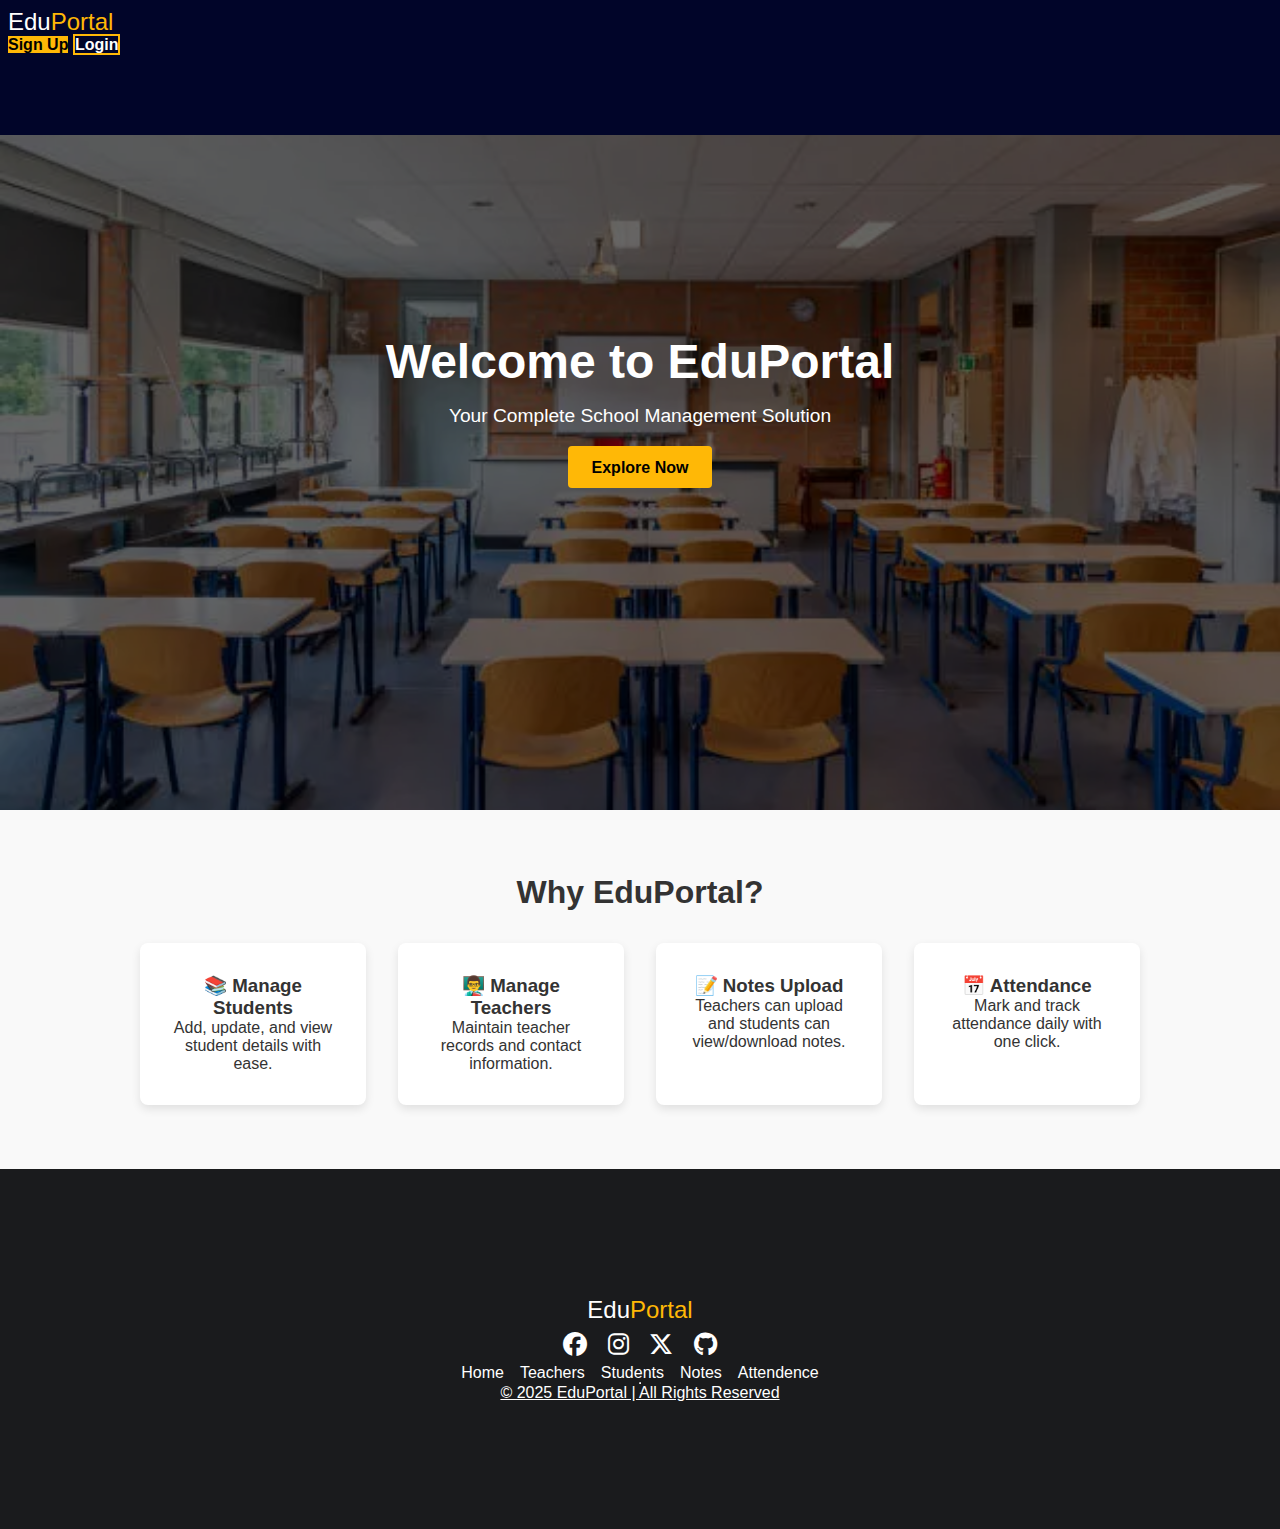
<file: index.html>
<!DOCTYPE html>
<html lang="en">

<head>
    <meta charset="UTF-8" />
    <meta name="viewport" content="width=device-width, initial-scale=1.0" />
    <title>EduPortal || Landing</title>
    <link rel="stylesheet" href="nav.css">
    <!-- <link rel="stylesheet" href="style.css"> -->
    <link rel="stylesheet" href="land.css">
    <link rel="shortcut icon" href="./images/favicon.png" type="image/x-icon">
    <link rel="stylesheet" href="https://cdnjs.cloudflare.com/ajax/libs/font-awesome/6.7.2/css/all.min.css"
        integrity="sha512-Evv84Mr4kqVGRNSgIGL/F/aIDqQb7xQ2vcrdIwxfjThSH8CSR7PBEakCr51Ck+w+/U6swU2Im1vVX0SVk9ABhg=="
        crossorigin="anonymous" referrerpolicy="no-referrer" />
    <link href="https://cdn.jsdelivr.net/npm/bootstrap@5.3.7/dist/css/bootstrap.min.css" rel="stylesheet"
        integrity="sha384-LN+7fdVzj6u52u30Kp6M/trliBMCMKTyK833zpbD+pXdCLuTusPj697FH4R/5mcr" crossorigin="anonymous">

</head>
<nav class="navbar  navbar-expand-lg" style="padding: 0.5rem; position: fixed;">
    <div class="container-fluid navi" style="position: relative;">
        <a class="navbar-brand logo " style="color: #fff; font-size: 1.5rem;" href="#">Edu<span>Portal</span></a>
        
        <button class="togler" id="hamburgar"> ☰</button>
        <div class="collapse navbar-collapse" id="navbarTogglerDemo02" >
            <form class="d-flex btns">
                <a class="btn btn-outline-success" href="./sign.html">Sign Up</a>
                <a class="btn btn-outline-success" href="./login.html">Login</a>
            </form>
        </div>
    </div>
</nav>

<section class="hero">
    <div class="hero-content">
        <h1>Welcome to EduPortal</h1>
        <p>Your Complete School Management Solution</p>
        <div class="buttons">
            <a href="student.html" class="btn">Explore Now</a> 
        </div>
    </div>
</section>

<section class="features">
    <h2>Why EduPortal?</h2>
    <div class="cards">
        <div class="card">
            <h3>📚 Manage Students</h3>
            <p>Add, update, and view student details with ease.</p>
        </div>
        <div class="card">
            <h3>👨‍🏫 Manage Teachers</h3>
            <p>Maintain teacher records and contact information.</p>
        </div>
        <div class="card">
            <h3>📝 Notes Upload</h3>
            <p>Teachers can upload and students can view/download notes.</p>
        </div>
        <div class="card">
            <h3>📅 Attendance</h3>
            <p>Mark and track attendance daily with one click.</p>
        </div>
    </div>
</section>

<!-- ======== Footer ======= -->
<footer>
    <div class="ftr">
        <a class="navbar-brand logo" style="color: #fff; font-size: 1.5rem;" href="#">Edu<span>Portal</span></a>
        <div class="icons">
            <i class="fa-brands fa-facebook"></i>
            <i class="fa-brands fa-instagram"></i>
            <i class="fa-brands fa-x-twitter"></i>
            <i class="fa-brands fa-github"></i>
        </div>
        <div class="ft-links">
            <a href="./home.html">Home</a>
            <a href="./teacher.html">Teachers</a>
            <a href="./student.html">Students</a>
            <a href="./notes.html">Notes</a>
            <a href="./attendence.html">Attendence</a>
        </div>
        <hr>
        <p>© 2025 EduPortal | All Rights Reserved</p>
    </div>
</footer>

</body>
<script>
     const toggler = document.getElementById('hamburgar');
    const collapse = document.getElementById('navbarTogglerDemo02');

    toggler.addEventListener('click', () => {
        collapse.classList.toggle('show');
    });
</script>
</html>
</file>
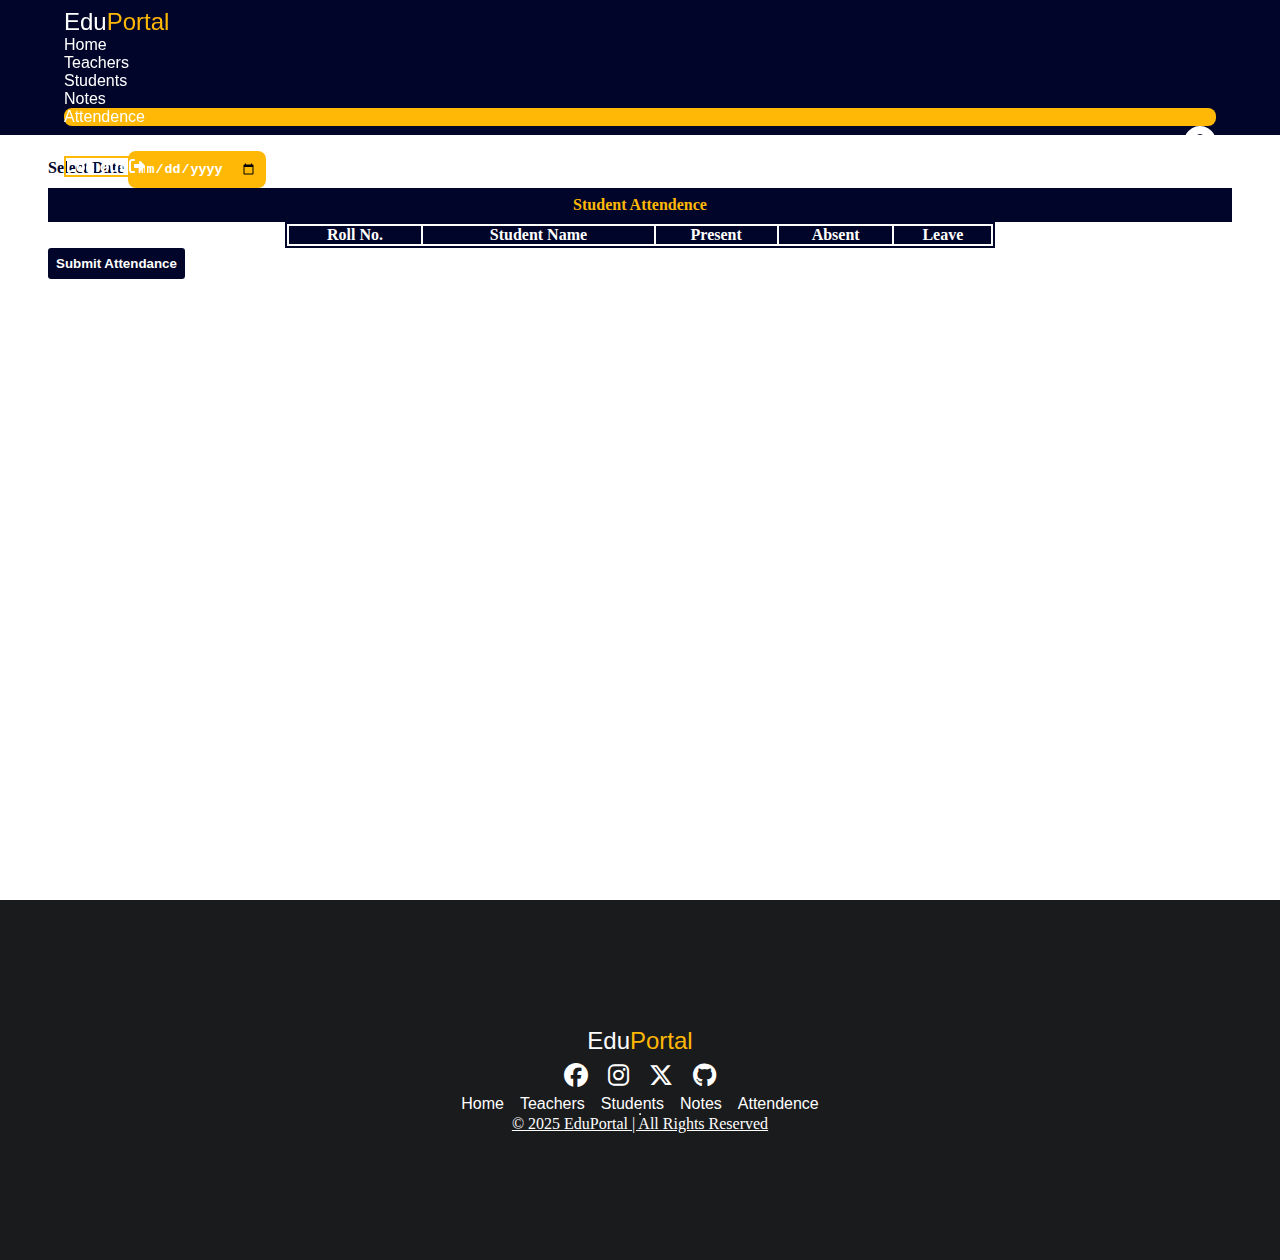
<file: attendence.html>
<!DOCTYPE html>
<html lang="en">

<head>
    <meta charset="UTF-8">
    <meta name="viewport" content="width=device-width, initial-scale=1.0">
    <title>EduPortal || Attendence</title>
    <link rel="stylesheet" href="nav.css">
    <link rel="stylesheet" href="attendence.css">
    <link rel="shortcut icon" href="./images/favicon.png" type="image/x-icon">
    <link rel="stylesheet" href="https://cdnjs.cloudflare.com/ajax/libs/font-awesome/6.7.2/css/all.min.css"
        integrity="sha512-Evv84Mr4kqVGRNSgIGL/F/aIDqQb7xQ2vcrdIwxfjThSH8CSR7PBEakCr51Ck+w+/U6swU2Im1vVX0SVk9ABhg=="
        crossorigin="anonymous" referrerpolicy="no-referrer" />
    <link href="https://cdn.jsdelivr.net/npm/bootstrap@5.3.7/dist/css/bootstrap.min.css" rel="stylesheet"
        integrity="sha384-LN+7fdVzj6u52u30Kp6M/trliBMCMKTyK833zpbD+pXdCLuTusPj697FH4R/5mcr" crossorigin="anonymous">

</head>

<body>
    <nav class="navbar  navbar-expand-lg" style="padding: 0.5rem 4rem; position: fixed;">
        <div class="container-fluid navi">
            <a class="navbar-brand logo" style="color: #fff; font-size: 1.5rem;" href="#">Edu<span>Portal</span></a>
            <button class="togler" id="hamburgar"> ☰</button>
            <div class="collapse navbar-collapse" id="navbarTogglerDemo02">
                <ul class="navbar-nav me-auto mb-2 mb-lg-0 nav-list">
                    <li class="nav-item">
                        <a class="nav-link  text-white" aria-current="page" href="./home.html">Home</a>
                    </li>
                    <li class="nav-item">
                        <a class="nav-link text-white" href="./teacher.html">Teachers</a>
                    </li>
                    <li class="nav-item">
                        <a class="nav-link text-white" href="./student.html">Students</a>
                    </li>
                    <li class="nav-item">
                        <a class="nav-link text-white " href="./notes.html">Notes</a>
                    </li>
                    <li class="nav-item active">
                        <a class="nav-link text-white" href="./attendence.html">Attendence</a>
                    </li>
                </ul>
                <form class="d-flex btns">
                    <div class="user">
                        <p id="userName" class="userName"></p>
                        <i class="fa-solid fa-circle-user"></i>
                    </div>
                    <a class="btn btn-outline-success" href="./index.html" id="logoutBtn">Log out <i
                            class="fa-solid fa-right-from-bracket"></i></a>
                </form>
            </div>
        </div>
    </nav>
    <!-- ====== Main Section ======= -->
    <main>
        <div class="hero">

            <div class="table">

                <div class="heading">
                    <label for="date">Select Date</label>
                    <input type="date" class="date" name="date" id="date">
                    <h4>Student Attendence</h4>
                </div>
                <form action="" class="table-form" id="form">
                    <table id="" class="tbl">
                        <thead class="ht">
                            <tr>
                                <th>Roll No.</th>
                                <th>Student Name</th>
                                <th>Present</th>
                                <th>Absent</th>
                                <th>Leave</th>
                            </tr>
                        </thead>
                        <tbody id="tb-body" class="tbody">
                            <!-- <tr>
                        <td>101</td>
                        <td>Omkar Pandey</td>
                        <td><input type="radio" name="attendance1" value="present"></td>
                        <td><input type="radio" name="attendance1" value="present"></td>
                        <td><input type="radio" name="attendance1" value="present"></td>
                    </tr>  -->
                        </tbody>
                    </table>
                    <button type="submit" class="submit">Submit Attendance</button>

                </form>
            </div>
        </div>
    </main>
    <!-- ======== Footer ======= -->
    <footer>
        <div class="ftr">
            <a class="navbar-brand logo" style="color: #fff; font-size: 1.5rem;" href="#">Edu<span>Portal</span></a>
            <div class="icons">
                <i class="fa-brands fa-facebook"></i>
                <i class="fa-brands fa-instagram"></i>
                <i class="fa-brands fa-x-twitter"></i>
                <i class="fa-brands fa-github"></i>
            </div>
            <div class="ft-links">
                <a href="./home.html">Home</a>
                <a href="./teacher.html">Teachers</a>
                <a href="./student.html">Students</a>
                <a href="./notes.html">Notes</a>
                <a href="./attendence.html">Attendence</a>
            </div>
            <hr>
            <p>© 2025 EduPortal | All Rights Reserved</p>
        </div>
    </footer>
</body>
<script src="./attendence.js">

</script>

</html>
</file>
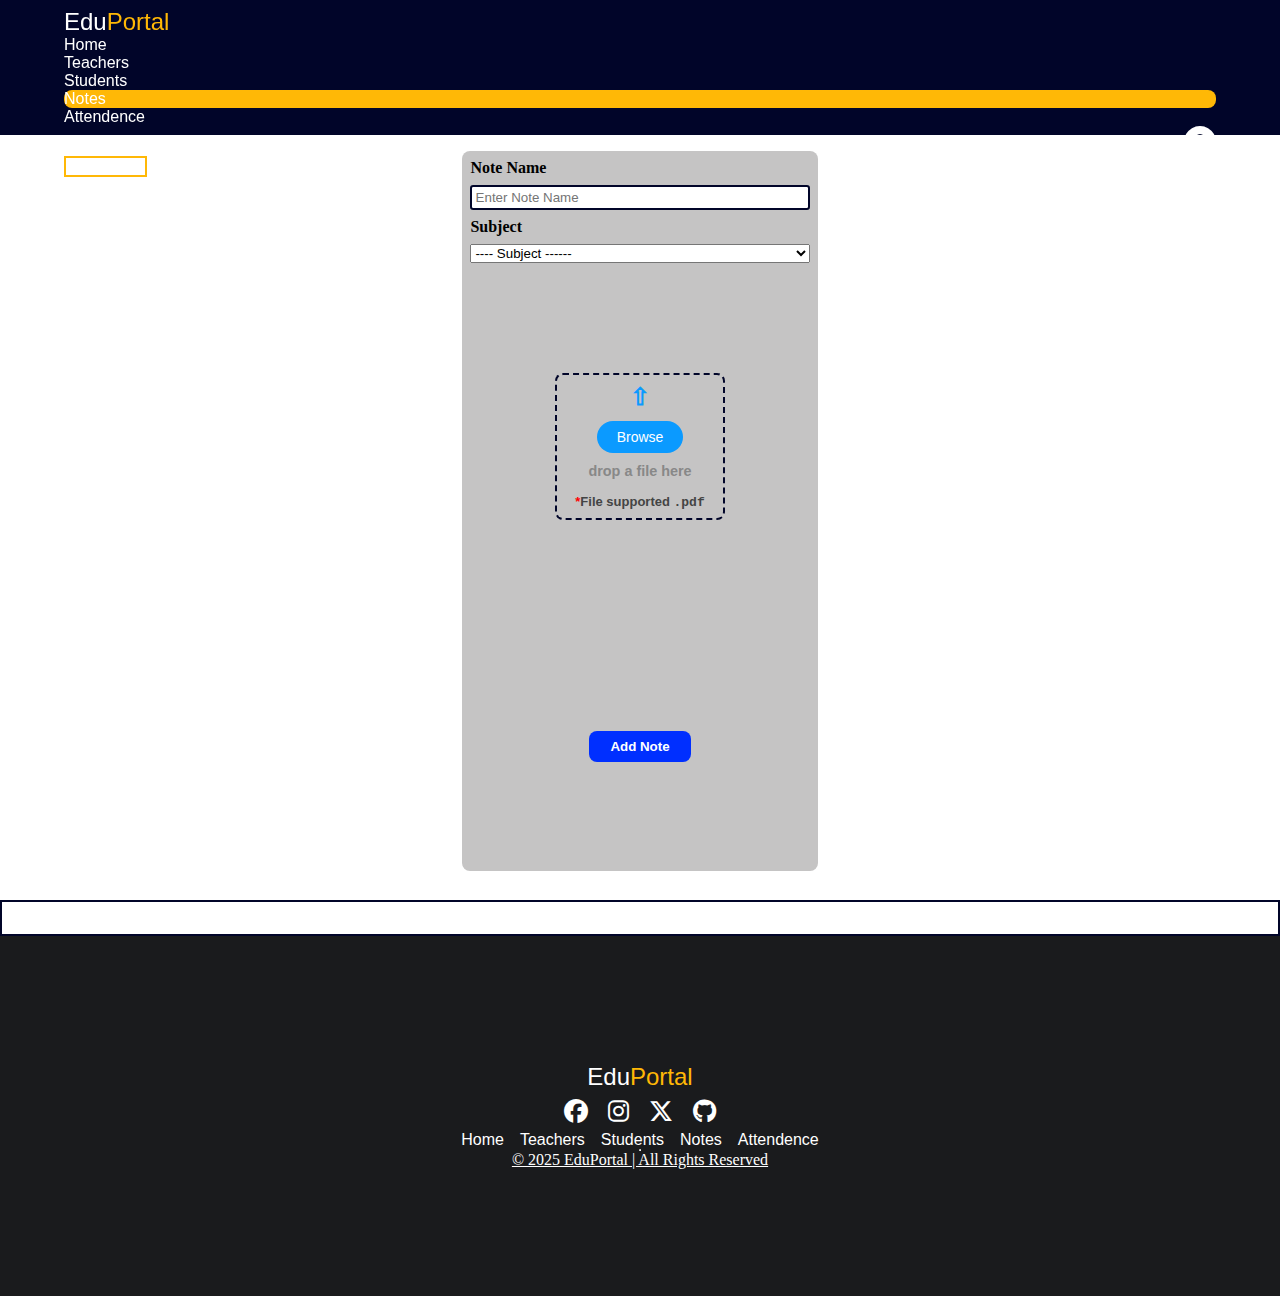
<file: notes.html>
<!DOCTYPE html>
<html lang="en">

<head>
    <meta charset="UTF-8">
    <meta name="viewport" content="width=device-width, initial-scale=1.0">
    <title>EduPortal || Notes</title>
    <link rel="stylesheet" href="nav.css">
    <link rel="stylesheet" href="notes.css">
    <link rel="shortcut icon" href="./images/favicon.png" type="image/x-icon">
    <link rel="stylesheet" href="https://cdnjs.cloudflare.com/ajax/libs/font-awesome/6.7.2/css/all.min.css"
        integrity="sha512-Evv84Mr4kqVGRNSgIGL/F/aIDqQb7xQ2vcrdIwxfjThSH8CSR7PBEakCr51Ck+w+/U6swU2Im1vVX0SVk9ABhg=="
        crossorigin="anonymous" referrerpolicy="no-referrer" />
    <link href="https://cdn.jsdelivr.net/npm/bootstrap@5.3.7/dist/css/bootstrap.min.css" rel="stylesheet"
        integrity="sha384-LN+7fdVzj6u52u30Kp6M/trliBMCMKTyK833zpbD+pXdCLuTusPj697FH4R/5mcr" crossorigin="anonymous">

</head>
<nav class="navbar  navbar-expand-lg" style="padding: 0.5rem 4rem; position: fixed;">
    <div class="container-fluid navi">
        <a class="navbar-brand logo" style="color: #fff; font-size: 1.5rem;" href="#">Edu<span>Portal</span></a>
       <button class="togler" id="hamburgar"> ☰</button>
        <div class="collapse navbar-collapse" id="navbarTogglerDemo02">
            <ul class="navbar-nav me-auto mb-2 mb-lg-0 nav-list">
                <li class="nav-item">
                    <a class="nav-link  text-white" aria-current="page" href="./home.html">Home</a>
                </li>
                <li class="nav-item">
                    <a class="nav-link text-white" href="./teacher.html">Teachers</a>
                </li>
                <li class="nav-item">
                    <a class="nav-link text-white" href="./student.html">Students</a>
                </li>
                <li class="nav-item active">
                    <a class="nav-link text-white " href="./notes.html">Notes</a>
                </li>
                <li class="nav-item">
                    <a class="nav-link text-white" href="./attendence.html">Attendence</a>
                </li>
            </ul>
            <form class="d-flex btns"> 
                <div class="user">
                    <p id="userName" class="userName"></p>
                    <i class="fa-solid fa-circle-user"></i>
                </div>
                <a class="btn btn-outline-success" href="./index.html" id="logoutBtn">Log out <i class="fa-solid fa-right-from-bracket"></i></a>
            </form>
        </div>
    </div>
</nav>
<!-- ======== Main Section ======= -->
<main>
    <div class="hero">
        <form action="" id="form" class="form">
            <label for="note">Note Name</label>
            <input type="text" class="note" name="Notes" id="note" placeholder="Enter Note Name" required>
            <label for="subject">Subject</label>
            <select name="Subject" id="subject">
                <option value="" selected>---- Subject ------</option>
                <option value="Math">Math</option>
                <option value="Science">Science</option>
                <option value="Social Science">Social Science</option>
                <option value="English">English</option>
                <option value="Hindi">Hindi</option>
                <option value="Sanskrit">Snskrit</option>
            </select>
            <!-- kkk -->
            <div class="upload-box">
                <label for="fileUpload" class="upload-label">
                    <div class="upload-icon">&#8679;</div>
                    <button class="browse-btn" id="" >Browse</button>
                    <p class="drop-text">drop a file here</p>
                    <p class="file-info"><span class="star">*</span>File supported <code>.pdf</code> 
                    </p>
                    <input type="file" id="fileUpload" accept=".pdf" hidden>
                </label>
            </div>

            <button class="add-btn" type="submit">Add Note</button>
        </form>
    </div>
    <!-- ====== Cards ===== -->
    <div id="cards" class="cards">
        <!-- <div class="box">
            <img src="./images/pdf_9496432.png" alt="Pdf">
            <h2>Chapter 1</h2>
            <p>Math</p>
            <div class="pdf-btns">
                <a href="" target="_blank"><i class="fa-solid fa-eye"></i></a>
                <a href="" download><i class="fa-solid fa-file-arrow-down"></i></a>
            </div>
            <button><i class="fa-solid fa-trash"></i></button>
        </div>  -->
    </div>
</main>
<!-- ======== Footer ======= -->
<footer>
    <div class="ftr">
        <a class="navbar-brand logo" style="color: #fff; font-size: 1.5rem;" href="#">Edu<span>Portal</span></a>
        <div class="icons">
            <i class="fa-brands fa-facebook"></i>
            <i class="fa-brands fa-instagram"></i>
            <i class="fa-brands fa-x-twitter"></i>
            <i class="fa-brands fa-github"></i>
        </div>
        <div class="ft-links">
            <a href="./home.html">Home</a>
            <a href="./teacher.html">Teachers</a>
            <a href="./student.html">Students</a>
            <a href="./notes.html">Notes</a>
            <a href="./attendence.html">Attendence</a>
        </div>
        <hr>
        <p>© 2025 EduPortal | All Rights Reserved</p>
    </div>
</footer>
</body>
<script src="notes.js"></script>
</html>
</file>
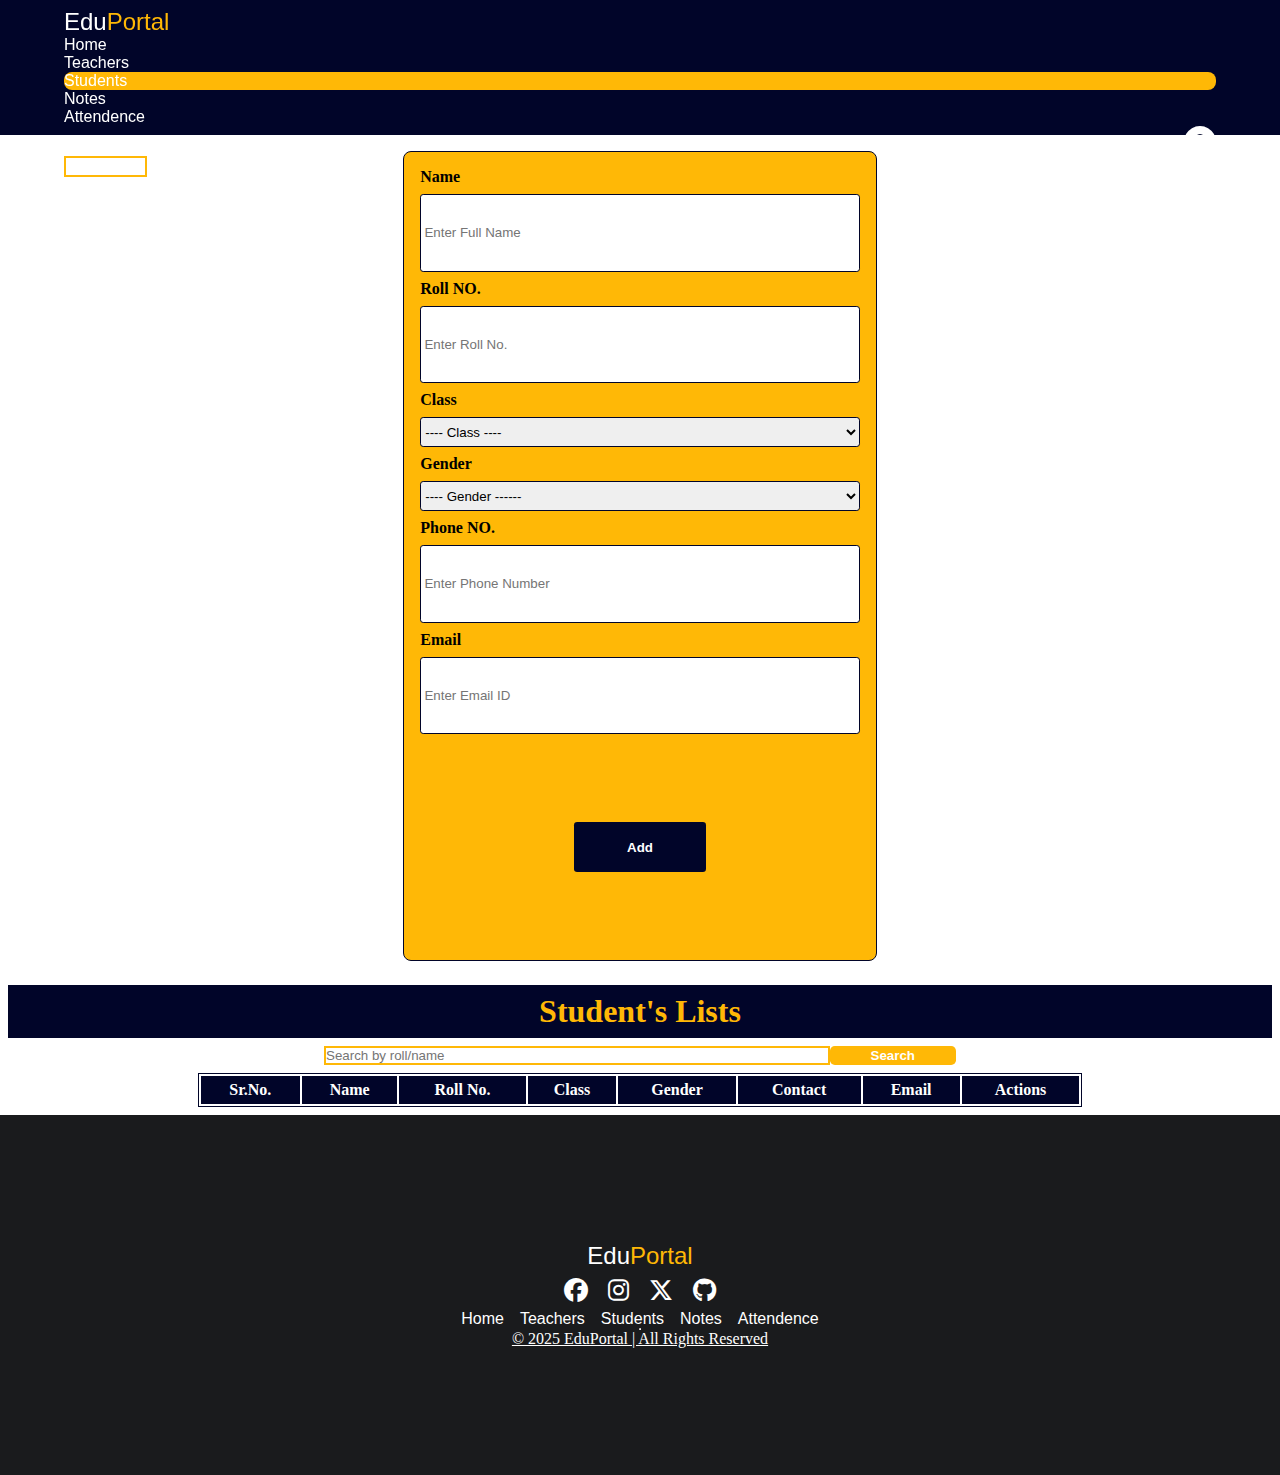
<file: student.html>
<!DOCTYPE html>
<html lang="en">
<head>
    <meta charset="UTF-8">
    <meta name="viewport" content="width=device-width, initial-scale=1.0">
    <title>EduPortal || Student</title>
<link rel="stylesheet" href="nav.css">
    <link rel="stylesheet" href="student.css">
        <link rel="shortcut icon" href="./images/favicon.png" type="image/x-icon">
    <link rel="stylesheet" href="https://cdnjs.cloudflare.com/ajax/libs/font-awesome/6.7.2/css/all.min.css"
        integrity="sha512-Evv84Mr4kqVGRNSgIGL/F/aIDqQb7xQ2vcrdIwxfjThSH8CSR7PBEakCr51Ck+w+/U6swU2Im1vVX0SVk9ABhg=="
        crossorigin="anonymous" referrerpolicy="no-referrer" />
    <link href="https://cdn.jsdelivr.net/npm/bootstrap@5.3.7/dist/css/bootstrap.min.css" rel="stylesheet"
        integrity="sha384-LN+7fdVzj6u52u30Kp6M/trliBMCMKTyK833zpbD+pXdCLuTusPj697FH4R/5mcr" crossorigin="anonymous">

</head>
<nav class="navbar  navbar-expand-lg" style="padding: 0.5rem 4rem; position: fixed;">
    <div class="container-fluid navi">
        <a class="navbar-brand logo" style="color: #fff; font-size: 1.5rem;" href="#">Edu<span>Portal</span></a>
       <button class="togler" id="hamburgar"> ☰</button>
        <div class="collapse navbar-collapse" id="navbarTogglerDemo02">
            <ul class="navbar-nav me-auto mb-2 mb-lg-0 nav-list">
                <li class="nav-item">
                    <a class="nav-link  text-white" aria-current="page" href="./home.html">Home</a>
                </li>
                <li class="nav-item">
                    <a class="nav-link text-white" href="./teacher.html">Teachers</a>
                </li>
                <li class="nav-item active">
                    <a class="nav-link text-white" href="./student.html">Students</a>
                </li>
                <li class="nav-item">
                    <a class="nav-link text-white " href="notes.html">Notes</a>
                </li>
                <li class="nav-item">
                    <a class="nav-link text-white " href="./attendence.html">Attendence</a>
                </li>
            </ul>
            <form class="d-flex btns"> 
                <div class="user">
                    <p id="userName" class="userName"></p>
                    <i class="fa-solid fa-circle-user"></i>
                </div>
                <a class="btn btn-outline-success" href="./index.html" id="logoutBtn">Log out <i class="fa-solid fa-right-from-bracket"></i></a>
            </form>
        </div>
    </div>
</nav>
<!-- ======= Student Forms =========== -->
<main>
    <div class="hero">
        <form class="form" id="form" action="">
            <label for="name">Name</label>
            <input type="text" name="Name" id="name" placeholder="Enter Full Name" required>
            <label for="roll">Roll NO.</label>
            <input type="number" name="number" id="roll" placeholder="Enter Roll No." required>
            <label for="class">Class</label>
            <select name="class" id="clas" required>
                <option value="class" selected>---- Class ----</option>
                <option value="1">1</option>
                <option value="2">2</option>
                <option value="3">3</option>
                <option value="4">4</option>
                <option value="5">5</option>
                <option value="6">6</option>
                <option value="7">7</option>
                <option value="8">8</option>
                <option value="9">9</option>
                <option value="10">10</option>
                <option value="11">11</option>
                <option value="12">12</option>
            </select>
            <label for="gender">Gender</label>
             <select name="gender" id="gender" required>
                <option value="gender" selected>---- Gender ------</option>
                <option value="male">Male</option>
                <option value="female">Female</option>
                <option value="female">Transgender</option>
            </select>
            <label for="phone">Phone NO.</label>
            <input type="tel" name="Number" id="number" placeholder="Enter Phone Number" required>
            <label for="mail">Email</label>
            <input type="email" name="Email" id="email" placeholder="Enter Email ID" required>
            <p id="addMsg"></p>
            <button type="submit" class="stBtn">Add</button>
        </form>
    </div>
     <!-- ======== Student Table Data ========== -->
    <div class="table">
        <h1>Student's Lists</h1>
        <form class="d-flex search" role="search">
        <input class="form-control me-2" type="search" placeholder="Search by roll/name" aria-label="Search"/>
        <button class="btn-search btn-outline-success" type="submit">Search</button>
      </form>
        <table id="tbl-data" class="table-data">
            
            <thead>
                <tr>
                    <th>Sr.No.</th>
                    <th>Name</th>
                    <th>Roll No.</th>
                    <th>Class</th>
                    <th>Gender</th>
                    <th>Contact</th>
                    <th>Email</th>
                    <th>Actions</th>
                </tr>
            </thead>
            <tbody id="tb-body" class="tbody">
                <!-- <tr>
                    <td>1</td>
                    <td>Omkar Pandey</td>
                    <td>101</td>
                    <td>12</td>
                    <td>Male</td>
                    <td>7485965869</td>
                    <td>vivek@gmail.com</td>
                    <td>
                        <button class="tb-btn" id="edit" >Edit</button>
                        <button class="tb-btn" id="delete" >Delete</button>
                    </td>
                </tr>  -->
            </tbody>
        </table>
    </div>
</main>
<!-- ======== Footer ======= -->
<footer>
    <div class="ftr">
        <a class="navbar-brand logo" style="color: #fff; font-size: 1.5rem;" href="#">Edu<span>Portal</span></a>
        <div class="icons">
            <i class="fa-brands fa-facebook"></i>
            <i class="fa-brands fa-instagram"></i>
            <i class="fa-brands fa-x-twitter"></i>
            <i class="fa-brands fa-github"></i>
        </div>
        <div class="ft-links">
            <a href="./home.html">Home</a>
            <a href="./teacher.html">Teachers</a>
            <a href="./student.html">Students</a>
            <a href="./notes.html">Notes</a>
            <a href="./attendence.html">Attendence</a>
        </div>
        <hr>
        <p>© 2025 EduPortal | All Rights Reserved</p>
    </div>
</footer>
    
</body>
<script src="student.js"></script>
</html>
</file>
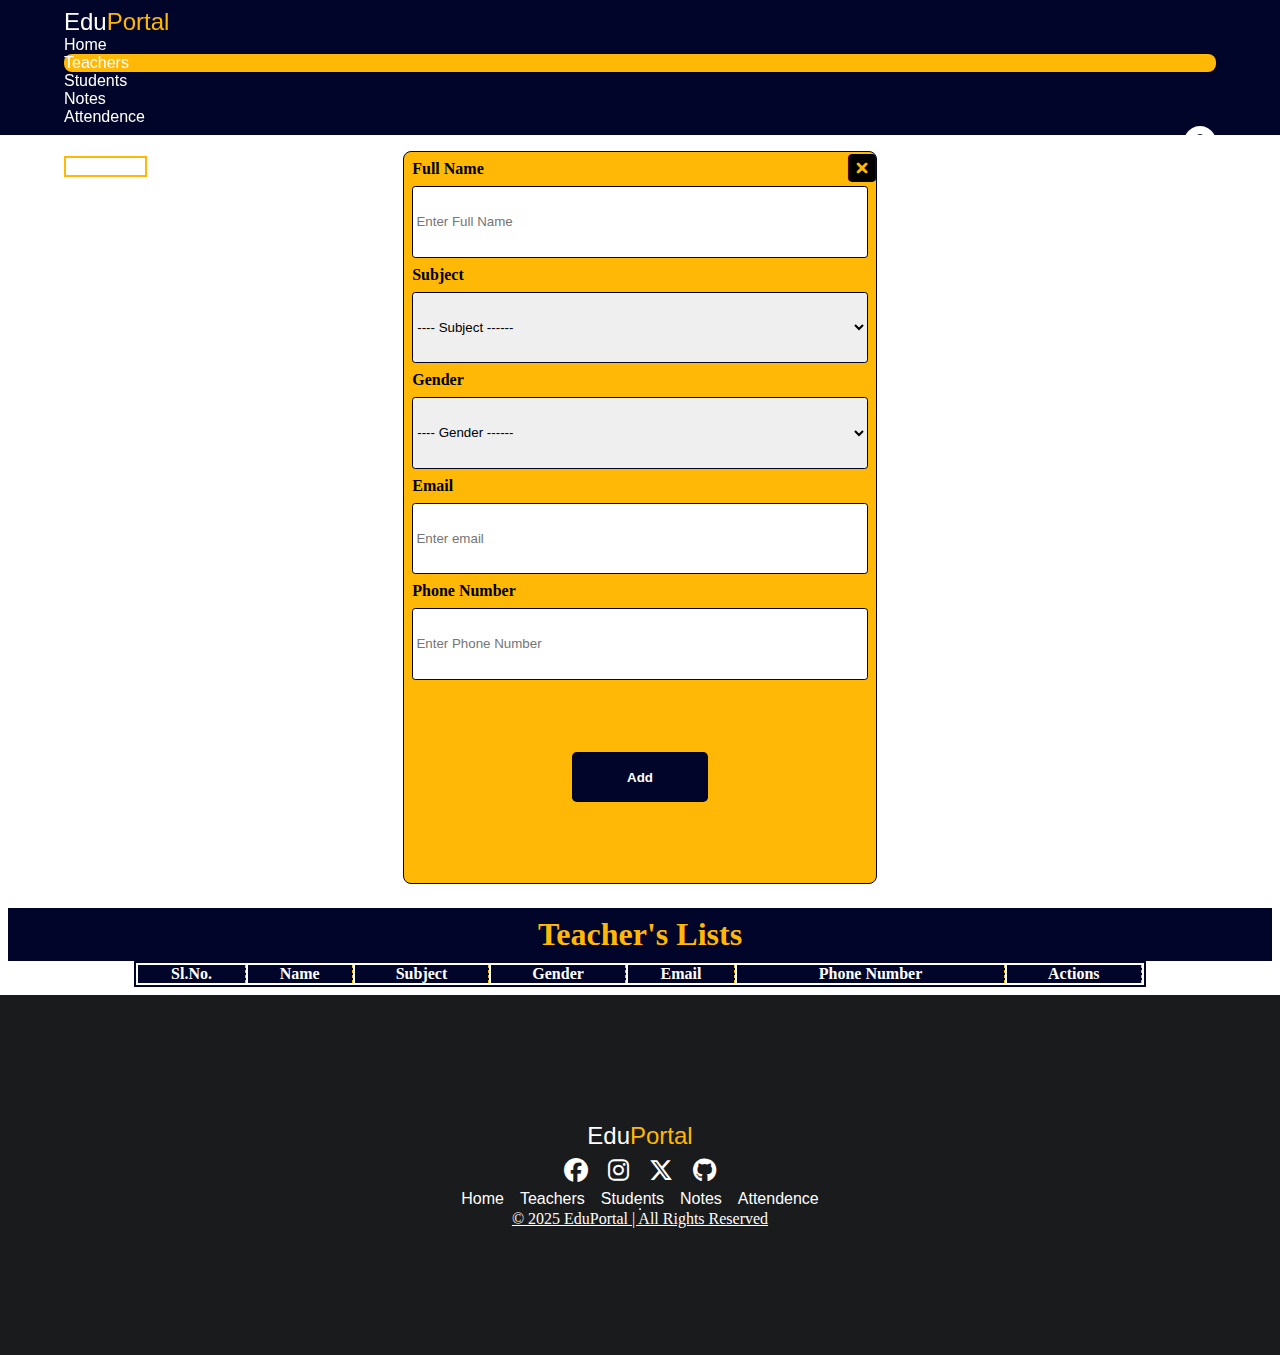
<file: teacher.html>
<!DOCTYPE html>
<html lang="en">

<head>
    <meta charset="UTF-8">
    <meta name="viewport" content="width=device-width, initial-scale=1.0">
    <title>EduPortal || Teacher</title>
    <link rel="stylesheet" href="nav.css">
    <link rel="stylesheet" href="teacher.css">
    <link rel="shortcut icon" href="./images/favicon.png" type="image/x-icon">
    <link rel="stylesheet" href="https://cdnjs.cloudflare.com/ajax/libs/font-awesome/6.7.2/css/all.min.css"
        integrity="sha512-Evv84Mr4kqVGRNSgIGL/F/aIDqQb7xQ2vcrdIwxfjThSH8CSR7PBEakCr51Ck+w+/U6swU2Im1vVX0SVk9ABhg=="
        crossorigin="anonymous" referrerpolicy="no-referrer" />
    <link href="https://cdn.jsdelivr.net/npm/bootstrap@5.3.7/dist/css/bootstrap.min.css" rel="stylesheet"
        integrity="sha384-LN+7fdVzj6u52u30Kp6M/trliBMCMKTyK833zpbD+pXdCLuTusPj697FH4R/5mcr" crossorigin="anonymous">

</head>
<nav class="navbar  navbar-expand-lg" style="padding: 0.5rem 4rem; position: fixed;">
    <div class="container-fluid navi">
        <a class="navbar-brand logo" style="color: #fff; font-size: 1.5rem;" href="#">Edu<span>Portal</span></a>
        <button class="togler" id="hamburgar"> ☰</button>
        <div class="collapse navbar-collapse" id="navbarTogglerDemo02">
            <ul class="navbar-nav me-auto mb-2 mb-lg-0 nav-list">
                <li class="nav-item">
                    <a class="nav-link  text-white" aria-current="page" href="./home.html">Home</a>
                </li>
                <li class="nav-item active">
                    <a class="nav-link text-white" href="./teacher.html">Teachers</a>
                </li>
                <li class="nav-item">
                    <a class="nav-link text-white" href="./student.html">Students</a>
                </li>
                <li class="nav-item">
                    <a class="nav-link text-white " href="./notes.html">Notes</a>
                </li>
                <li class="nav-item">
                    <a class="nav-link text-white " href="./attendence.html">Attendence</a>
                </li>
            </ul>
            <form class="d-flex btns">
                <div class="user">
                    <p id="userName" class="userName"></p>
                    <i class="fa-solid fa-circle-user"></i>
                </div>
                <a class="btn btn-outline-success" href="./index.html" id="logoutBtn">Log out <i
                        class="fa-solid fa-right-from-bracket"></i></a>
            </form>
        </div>
    </div>
</nav>
<!-- ========= Teacher Forms  -->
<main>
    <div class="hero">
        <form class="form" id="form" action="">
            <i class="fa-solid cross fa-square-xmark"></i>
            <label for="fullname">Full Name</label>
            <input type="text" id="name" name="Name" placeholder="Enter Full Name" required>
            <label for="Subject">Subject</label>
            <select name="Subject" id="subject">
                <option value="" selected>---- Subject ------</option>
                <option value="Math">Math</option>
                <option value="Science">Science</option>
                <option value="Social Science">Social Science</option>
                <option value="English">English</option>
                <option value="Hindi">Hindi</option>
                <option value="Sanskrit">Snskrit</option>
            </select>
            <label for="gender">Gender</label>
            <select name="gender" id="gender">
                <option value="gender" selected>---- Gender ------</option>
                <option value="male">Male</option>
                <option value="female">Female</option>
                <option value="female">Transgender</option>
            </select>
            <label for="email">Email</label>
            <input type="email" name="Email" id="email" placeholder="Enter email" required>
            <label for="phone">Phone Number</label>
            <input type="tel" name="Number" id="number" placeholder="Enter Phone Number" required>
            <button id="submit" class="sub-btn" type="submit">Add</button>
            <p id="addMsg"></p>
        </form>
    </div>
    <p id="num"></p>
    <!-- ======== Teachers Table Data ========== -->
    <div class="table">
        <h1>Teacher's Lists</h1>
        <table id="tbl-data" class="table-data">

            <thead>
                <tr>
                    <th>Sl.No.</th>
                    <th>Name</th>
                    <th>Subject</th>
                    <th>Gender</th>
                    <th>Email</th>
                    <th>Phone Number</th>
                    <th>Actions</th>
                </tr>
            </thead>
            <tbody id="tb-body" class="tbody">
                <!-- <tr>
                    <td>1</td>
                    <td>Omkar Pandey</td>
                    <td>Math</td>
                    <td>Male</td>
                    <td>Email ID</td>
                    <td>7485965869</td>
                </tr>  -->
            </tbody>
        </table>
    </div>
</main>
<!-- ======== Footer ======= -->
<footer>
    <div class="ftr">
        <a class="navbar-brand logo" style="color: #fff; font-size: 1.5rem;" href="#">Edu<span>Portal</span></a>
        <div class="icons">
            <i class="fa-brands fa-facebook"></i>
            <i class="fa-brands fa-instagram"></i>
            <i class="fa-brands fa-x-twitter"></i>
            <i class="fa-brands fa-github"></i>
        </div>
        <div class="ft-links">
            <a href="./home.html">Home</a>
            <a href="./teacher.html">Teachers</a>
            <a href="./student.html">Students</a>
            <a href="./notes.html">Notes</a>
            <a href="./attendence.html">Attendence</a>
        </div>
        <hr>
        <p>© 2025 EduPortal | All Rights Reserved</p>
    </div>
</footer>
<!-- ===== JS ===== -->
</body>
<script src="teacher.js"></script>

</html>
</file>
<file: nav.css>
*{ 
    margin: 0;
    padding: 0;
    box-sizing: border-box;
}
html,body{
    width: 100%;
    height: 100%;
    
}
.navbar{
    background: #010529;
    color:#fff; 
    width: 100vw;
    height: 15vh; 
    position: fixed;
    top: 0;
    left: 0;
    z-index:999;
}

 
.navbar span{
    color: #ffb806;
}
a{
    text-decoration: none;
    font-family:'Trebuchet MS', 'Lucida Sans Unicode', 'Lucida Grande', 'Lucida Sans', Arial, sans-serif;
} 
 
ul{
    list-style: none;
    gap:0.5rem;
}
ul a{
    color: #fff;
}
.nav-item{
    border-radius:0.5rem;
    cursor: pointer;
    transition:all ease-in-out 0.3s;
}
.nav-item:hover{
    background: #40403f; 
}
.nav-item.active{
        background:#ffb806;

}
.btns{
    gap:0.5rem; 
} 

.btn:nth-child(1){
    background: #ffb806;
    border:none;
    color:#000;
    font-weight:600;
    text-align: center;
    transition:all ease-in-out 0.3s;
}
.btn:nth-child(1):hover{
    background:none;
    border:2px solid #ffb806;
    color:#fff;
    font-weight:600;
}
.btn:nth-child(2){
    background:none;
    border:2px solid #ffb806;
    color:#fff;
    font-weight:600;
    text-align: center;
    transition:all ease-in-out 0.3s;
}
.btn:nth-child(2):hover{
    background: #ffb806;
    border:none;
    color:#000;
    font-weight:600;
}
.user{
    display: flex;
    justify-content: center;
    align-items: center;
    font-size:2rem;
    gap: 0.5rem;
}
.userName{
    font-size:1rem;
    margin: auto;
    color:#0bffde;
    font-weight: 500;
}
.togler{
    color:#fff;
    background: none;
    padding: 0.5rem;
    border:none;
    font-size: 1.5rem;
    font-weight: 600;
    cursor: pointer;
    display: none;
}  


@media screen and (max-width: 768px) {
    .navbar { 
        flex-direction: column;
        justify-content: center;
        align-items:center; 
    }  

    .togler {
        display: block;
        position: absolute;
        right: 1rem;
        top: 1rem;
        z-index: 1000;
    }


    .collapse {
        display: none;
        flex-direction: column;
        background: #010529;
        width: 100%;
        padding: 1rem;
        margin-top: 1rem;
        border-radius: 8px;  

    }

    .collapse.show {
        display: flex;
    }

    .btns {
        width: 100%;
        flex-direction: column;
        gap: 0.8rem;  
    }

    .btns a {
        width: 100%;
        text-align: left;
    }
}
</file>
<file: style.css>
body::-webkit-scrollbar{
    display: none;
}
.hero{
    width: 100vw;
    height:calc(100vh - 15vh);
    margin-top: 15vh;
    display: flex;
    justify-content:center; 
    padding:0rem 3rem;
}
.h-left{
    width: 50%;
    height: 100%; 
    display: flex;
    flex-direction: column; 
    justify-content: center; 
    padding: 1rem;
    animation:frondShow forwards 1.2s ;
}
.h-left h1{
    font-size:3rem;
    font-weight: 800;
    font-family:Verdana, Geneva, Tahoma, sans-serif;
    color:#010529;
}

.get{
    width: 30%;
    height: 50px; 
    border:none;
    /* background:#010529; */
    background-image: linear-gradient(to right, #010529, #00144d, #001b74, #001f9a, #071ec1);
    color:#fff;
    font-weight: 600;
    border-radius:0.2rem;
    transition:all ease-in-out 0.4s;
}
.get:hover{
    background: none; 
    background-image: linear-gradient(to right, #071ec1, #001f9a, #001b74, #00144d, #010529);
    color:#fff;
}
.h-right{
    width: 50%;
    height: 100%;
    display: flex;
    justify-content: center;
    align-items: center;
    animation:frondShowRight forwards 1.1s ;
}
.imgbox{
    width: 70%;
    height: 80%;
    background: #ffb806;
    border-radius:50%;
    border:15px ridge #010529;
    padding:0.5rem;
}
.h-right img{
    width: 100%;
    height: 100%; 
    border-radius:50%;
    /* border-radius:0 50%; */
}
@keyframes frondShow {
    0%{
        /* transform:translate(-50%); */
        transform:scale(0);
    }
    100%{
        /* transform: translate(0%); */
        transform: scale(1);
    }
}
@keyframes frondShowRight {
    0%{
        transform:scale(0);
    }
    100%{
        transform: scale(1);
    }
}
/* ========== Quick Access ============= */
.ac{
    text-align: center;
    font-size:2rem;
    background: #010529;
    color:#fff;
    padding: 0.9rem 0.5rem;
    margin: auto;
}
.access{
    width: 100vw;
    height:70vh;
    display: flex;
    flex-wrap: wrap;
    justify-content: space-evenly;
    align-items: center;
    padding:1rem;
    background: #ffb806;
}
.box{
    width:20%;
    height:100%;
    display: flex;
    flex-direction: column;
    justify-content: center;
    border-radius:0.5rem;
    padding:0.5rem; 
    background: #fff;
    transition:all ease-in-out 0.1s;
}
.box:hover{
    border:3px dashed #010529;
}
.box img{
    width: 100%;
    height: 60%;
    border-radius:0.5rem;
}
.box a{
    text-decoration: none;
    border: none;
    background: #010529;
    color:#fff;
    padding:0.3rem;
    border-radius:0.2rem;
    text-align: center;
    transition:all ease-in-out 0.3s;
}
.box a:hover{
    background: none;
    border:2px solid #010529;
    color:#010529;
}
/* ======== Stats ========= */
.stats{
    width: 100vw;
    height: auto;
    display: flex;
    flex-wrap: wrap;
    justify-content: center;
    align-items: center;
    padding: 1rem;
    gap:1rem;
}
.st-box{
    width: 15%;
    height: 25vh;
    background: #c7c5c5; 
    border-radius:10px;
    padding:0.2rem; 
    display: flex;
    flex-direction: column;
    justify-content: center;
    align-items: center;
    cursor: pointer;
    transition:all ease-in-out 0.3s;
}
.st-box:hover{
    transform:scale(1.1);
}
.st-box p{
    font-size:1.5rem;
    font-weight: 800;
}
.st-box h3{
    font-size:1.5rem;
    text-align: center;
}
/* ====== Footer ======== */
.ftr{
    width: 100vw;
    height: 40vh;
    background:#1a1b1d;
    display: flex;
    flex-direction: column;
    justify-content: center;
    align-items: center; 
}
.ftr span{
    color:#ffb806;
}
.ftr i{
    color:#fff;
    padding:0.5rem;
    font-size: 1.5rem;
    cursor: pointer;
    transition:all ease-in-out 0.3s;
}
.ftr i:hover{
    border-radius:5px;
    background: #fff;
    color:#000;
}
.ft-links{
    width: 40%; 
    display: flex;
    justify-content: center;
    align-items: center;
    gap:1rem;
}
.ft-links a{
    text-decoration: none;
    color:#fff;
}
.ft-links a:hover{
    color:#ffb806;
}
.ftr p{
    color:#fff;
    text-decoration: underline;
}
/* ======= Complete ======= */
@media screen and (max-width: 768px) {
    .hero{
        flex-direction: column;
        justify-content: center;
        align-items: center;
        padding:0.5rem 0.5rem; 
    }
    .h-left{
        width: 100%;
        height: 50%;
        font-size:0.9em; 
        text-align: center;
    }
    .h-left h1{
        font-size: 1.5em;
    }
    .get{
        margin: auto;
        font-size: 0.9em;
    }
    .h-right{
        width: 100%;
        height: 50%;
    }
    .imgbox{
        width: 60%;
        height: 100%;
    }
    .access{
        height:auto;
        row-gap: 0.5rem;
    }
    .box{
        width: 100%;
        /* height: 10%; */
    }
    .stats{
        row-gap: 0.5rem;
    }
    .st-box{
        width: 50%;
    }
    .ftr{
        height: auto;
    }
    .ft-links{
        width: 100%;
        flex-direction: column;
    }
    .icons{
        width: 100%;
        margin: auto;
        display: flex;
        flex-direction: column;
        justify-content: center;
        align-items: center;
    }
}
</file>
<file: land.css>
* {
  margin: 0;
  padding: 0;
  box-sizing: border-box;
  font-family: 'Segoe UI', sans-serif;
}

body {
  background: #f9f9f9;
  color: #333;
}
body::-webkit-scrollbar{
  display: none;
}
 
/* Hero Section */
.hero {
  height: 90vh;
  background: url('./images/landing.jpg') center/cover no-repeat;
  display: flex;
  align-items: center;
  justify-content: center;
  color: white;
  text-align: center;
  padding: 2rem;
  position: relative;
}

.hero::before {
  content: '';
  position: absolute;
  top: 0; left: 0; right: 0; bottom: 0;
  background: rgba(0,0,0,0.6);
}

.hero-content {
  position: relative;
  z-index: 2;
}

.hero h1 {
  font-size: 3rem;
  margin-bottom: 1rem;
}

.hero p {
  font-size: 1.2rem;
  margin-bottom: 2rem;
}

.buttons .btn,
.buttons .btn-outline {
  padding: 0.8rem 1.5rem;
  border: none;
  margin: 0 0.5rem;
  cursor: pointer;
  font-size: 1rem;
  border-radius: 4px;
  text-decoration: none;
}

.btn {
  background-color: #00c2ff;
  color: white;
}

.btn-outline {
  background-color: transparent;
  border: 2px solid #00c2ff;
  color: #00c2ff;
}

.btn:hover, .btn-outline:hover {
  opacity: 0.9;
}

/* Features Section */
.features {
  padding: 4rem 2rem;
  text-align: center;
}

.features h2 {
  font-size: 2rem;
  margin-bottom: 2rem;
}

.cards {
  display: grid;
  grid-template-columns: repeat(auto-fit, minmax(220px, 1fr));
  gap: 2rem;
  max-width: 1000px;
  margin: auto;
}

.card {
  background: white;
  padding: 2rem;
  border-radius: 8px;
  box-shadow: 0 4px 10px rgba(0,0,0,0.1);
  transition: 0.3s ease;
}

.card:hover {
  transform: translateY(-5px);
}

/* ====== Footer ======== */
.ftr {
    width: 100vw;
    height: 40vh;
    background: #1a1b1d;
    display: flex;
    flex-direction: column;
    justify-content: center;
    align-items: center;
}

.ftr span {
    color: #ffb806;
}

.ftr i {
    color: #fff;
    padding: 0.5rem;
    font-size: 1.5rem;
    cursor: pointer;
    transition: all ease-in-out 0.3s;
}

.ftr i:hover {
    border-radius: 5px;
    background: #fff;
    color: #000;
}

.ft-links {
    width: 40%;
    display: flex;
    justify-content: center;
    align-items: center;
    gap: 1rem;
}

.ft-links a {
    text-decoration: none;
    color: #fff;
}

.ft-links a:hover {
    color: #ffb806;
}

.ftr p {
    color: #fff;
    text-decoration: underline;
}

/* ======= Complete ======= */
/* ==== Mobile View ==== */
@media screen and (max-width: 768px) {
    .hero {
        padding: 0.5rem;
    }

    .hero label {
        text-align: center;
    }

    .heading {
        text-align: center;
        gap: 0.2rem;
    }

    .table {
        width: 100vw;
        padding: 0rem;
        overflow: scroll;
    }

    .table-form {
        width: 100%;
    }

    .tbl {
        width: 100%;
    }
    .submit{
        width:auto;
        padding: 0.2rem;
        font-size: 0.9em;
    }

    .ftr {
        height: auto;
    }

    .ft-links {
        width: 100%;
        flex-direction: column;
    }

    .icons {
        width: 100%;
        margin: auto;
        display: flex;
        flex-direction: column;
        justify-content: center;
        align-items: center;
    }
}
</file>
<file: attendence.css>
.hero {
    width: 100vw;
    height: 85vh;
    display: flex;
    flex-direction: column;
    margin-top: 15vh;
    padding: 1rem 3rem;
}

body::-webkit-scrollbar {
    display: none;
}

/* ==== Main Section ===== */
.hero label {
    font-weight: 600;
    color: #010529;
}

.hero h4 {
    text-align: center;
}

/* ====== Attendence Table ======= */
/* --- Search ---- */
.datas {
    width: 100%;
    display: flex;
    justify-content: center;
    align-items: center;
}

.dbox {
    width: 25%;
    height: 50px;
    background: #ffb806;
}

.heading {
    width: 100%;
}

.heading input {
    border: none;
    background: #ffb806;
    padding: 0.6rem;
    border-radius: 0.5rem;
    color: #fff;
    font-weight: 600;
}

.table-data {
    width: 100vw;
    height: auto;
    display: flex;
    /* border: 2px solid #ffb809; */
    flex-direction: column;
    justify-content: center;
    align-items: center;
    padding: 0.5rem;
    row-gap: 0.5rem;
}

.table h4 {
    color: #ffb806;
    background: #010529;
    width: 100%;
    text-align: center;
    padding: 0.5rem;
}

.tbl {
    width: 60%;
    margin: auto;
    text-align: center;
    border: 2px solid #010529;
}

.ht th {
    background: #010529;
    color: #fff;
}

.tbl tr:nth-child(odd) {
    background: #c2c0c0;
}

.table td {
    padding: 0.3rem;
    border-right: 1px dashed #010529;
    color: #178202;
    font-weight: 500;
}

.table input {
    cursor: pointer;
}

.submit {
    border: none;
    padding: 0.5rem;
    background: #010529;
    color: #fff;
    font-weight: 600;
    border-radius: 0.2rem;
}

/* ====== Footer ======== */
.ftr {
    width: 100vw;
    height: 40vh;
    background: #1a1b1d;
    display: flex;
    flex-direction: column;
    justify-content: center;
    align-items: center;
}

.ftr span {
    color: #ffb806;
}

.ftr i {
    color: #fff;
    padding: 0.5rem;
    font-size: 1.5rem;
    cursor: pointer;
    transition: all ease-in-out 0.3s;
}

.ftr i:hover {
    border-radius: 5px;
    background: #fff;
    color: #000;
}

.ft-links {
    width: 40%;
    display: flex;
    justify-content: center;
    align-items: center;
    gap: 1rem;
}

.ft-links a {
    text-decoration: none;
    color: #fff;
}

.ft-links a:hover {
    color: #ffb806;
}

.ftr p {
    color: #fff;
    text-decoration: underline;
}

/* ======= Complete ======= */
/* ==== Mobile View ==== */
@media screen and (max-width: 768px) {
    .hero {
        padding: 0.5rem;
    }

    .hero label {
        text-align: center;
    }

    .heading {
        text-align: center;
        gap: 0.2rem;
    }

    .table {
        width: 100vw;
        padding: 0rem;
        overflow: scroll;
    }

    .table-form {
        width: 100%;
    }

    .tbl {
        width: 100%;
    }
    .submit{
        width:auto;
        padding: 0.2rem;
        font-size: 0.9em;
    }

    .ftr {
        height: auto;
    }

    .ft-links {
        width: 100%;
        flex-direction: column;
    }

    .icons {
        width: 100%;
        margin: auto;
        display: flex;
        flex-direction: column;
        justify-content: center;
        align-items: center;
    }
}
</file>
<file: notes.css>
.hero {
    width: 100vw;
    height: 85vh;
    margin-top: 15vh;
    display: flex;
    justify-content: center;
    padding: 1rem 3rem;
}

body::-webkit-scrollbar {
    display: none;
}

/* ===== Form ===== */
.form {
    width: 30%;
    height: 80vh;
    border-radius: 0.5rem;
    background: #c5c4c4;
    padding: 0.5rem;
    display: flex;
    flex-direction: column;
    justify-content: center;
    row-gap: 0.5rem;
}

.form label {
    font-weight: 600;
}

.note {
    width: 100%;
    outline: none;
    border: 2px solid #010529;
    padding: 0.2rem;
    transition: all ease-in-out 0.3s;
    border-radius: 0.2rem;
}

.add-btn {
    width: 30%;
    margin: auto;
    border: none;
    background: #002fff;
    padding: 0.5rem;
    border-radius: 0.5rem;
    font-weight: 600;
    color: #fff;
}

.add-btn:active {
    background: #ffb806;
}

/* --- File Upload ---- */
.upload-box {
    border: 2px dashed #010529;
    border-radius: 8px;
    padding: 0.5rem;
    text-align: center;
    width: 50%;
    margin: auto;
    font-family: Arial, sans-serif;
    color: #444;
}

.upload-label {
    display: flex;
    flex-direction: column;
    align-items: center;
    cursor: pointer;
}

.upload-icon {
    font-size: 1.5rem;
    color: #0b9aff;
    margin-bottom: 10px;
}

.browse-btn {
    background-color: #0b9aff;
    color: #fff;
    padding: 8px 20px;
    border: none;
    border-radius: 20px;
    cursor: pointer;
    margin-bottom: 5px;
    font-size: 14px;
}

.drop-text {
    color: #888;
    font-size: 0.9rem;
    margin: 5px 0;
}

.file-info {
    color: #444;
    font-size: 13px;
    margin-top: 10px;
}

.star {
    color: red;
}

/* ======= PDF Data ====== */
.cards {
    width: 100vw;
    height: auto;
    display: flex;
    flex-wrap: wrap;
    justify-content: center;
    align-items: center;
    border: 2px solid #010529;
    gap: 0.5rem;
    padding: 1rem;
}

.box {
    width:150px;
    height: 40vh;
    background: #a3a4a6; 
    display: flex;
    flex-direction: column;
    padding: 0.5rem;
    border-radius: 0.5rem; 
    text-align: center;
}
.box h2{
    font-size:1rem;
}
.box p{
    font-size:1rem;
}
.box img{
    width: 40%;
    margin: auto;
}
.pdf-btns {
    width: 100%;
    display: flex;
    justify-content: center;
}

.pdf-btns a {
    text-decoration: none;
    color: #fff;
    padding: 0.1rem;
    background: #ffb806;
    width: 20%;
    border-radius: 0.5rem;
    margin: auto;
    text-align: center;
    font-size:1rem;
    transition: all ease-in-out 0.3s;
}

.pdf-btns a:hover {
    background: #010529; 
}

.box button {
    border: none;
    height: 30px;
    background: #fff;
    width: 25%;
    margin: auto;
    border-radius: 0.5rem;
    text-align: center;
    font-size:1rem;
}

/* ====== Footer ======== */
.ftr {
    width: 100vw;
    height: 40vh;
    background: #1a1b1d;
    display: flex;
    flex-direction: column;
    justify-content: center;
    align-items: center;
}

.ftr span {
    color: #ffb806;
}

.ftr i {
    color: #fff;
    padding: 0.5rem;
    font-size: 1.5rem;
    cursor: pointer;
    transition: all ease-in-out 0.3s;
}

.ftr i:hover {
    border-radius: 5px;
    background: #fff;
    color: #000;
}

.ft-links {
    width: 40%;
    display: flex;
    justify-content: center;
    align-items: center;
    gap: 1rem;
}

.ft-links a {
    text-decoration: none;
    color: #fff;
}

.ft-links a:hover {
    color: #ffb806;
}

.ftr p {
    color: #fff;
    text-decoration: underline;
}

/* ======= Complete ======= */
/* ==== Mobile View ==== */
@media screen and (max-width: 768px) {
    .hero{
        padding: 0.5rem;
    }
    .form{
        width: 90%;
        height:auto;
        row-gap:0.2rem;
    }  
    .add-btn{
        width: 50%;
    }
    .upload-box{
        width: 100%;
    }
    .box{
        width: 100%;
    }
     .ftr{
        height: auto;
    }
    .ft-links{
        width: 100%;
        flex-direction: column;
    }
    .icons{
        width: 100%;
        margin: auto;
        display: flex;
        flex-direction: column;
        justify-content: center;
        align-items: center;
    }
}
</file>
<file: student.css>
.hero {
    width: 100vw; 
    margin-top: 15vh;
    display: flex;
    justify-content: center;
    padding: 1rem 3rem;
}

body::-webkit-scrollbar {
    display: none;
}

.form {
    width: 40%;
    height:90vh;
    border: 1px solid #010529;
    background: #ffb806;
    padding:1rem;
    display: flex;
    flex-direction: column;
    justify-content: center;
    row-gap: 0.5rem;
    border-radius: 0.5rem;
    position: relative;
}

.form label {
    font-weight: 600;
}

.form input {
    outline: none;
    border: 1px solid #010529;
    width: 100%;
    height: 10%;
    border-radius: 0.2rem;
    padding: 0.2rem;
}

.form select {
    outline: none;
    height: 30px;
    border-radius: 0.2rem;
    border: 1px solid #010529;
    transition: all ease-in-out 0.3s;
}

.form option {
    background: #010529;
    color: #fff;
}
.stBtn{
    width: 30%;
    height: 50px;
    margin: auto;
    border: none;
    background: #010529;
    color:#fff;
    font-weight: 600;
    padding:0.5rem 0rem;
    border-radius: 0.2rem;
}

/* ====== Student Table ======= */
/* --- Search ---- */

.table{
    width: 100vw;
    height: ; 
    display: flex;
    flex-direction: column;
    justify-content: center; 
    align-items: center;
    padding: 0.5rem ;
    row-gap:0.5rem;
}
.search{
    width: 50%; 
    display: flex;
    justify-content: center;
}
.search input{
    border:2px solid #ffb806;
    width:80%;
}
.btn-search{
    width: 20%;
    border: none;
    border-radius:0.3rem;
    background: #ffb806;
    font-weight: 600;
    color:#fff;
}
.btn-search:active{
    background: #010529;
}
.table h1{
    color:#ffb806;
    background:#010529;
    width: 100%;
    text-align: center;
    padding:0.5rem;
}
.table-data{
    width: 70%;
    border:1px solid #010529; 
    text-align: center;
}
.table th{
    background: #010529;
    color:#fff;
    padding:0.3rem;
}
.table td{
    padding: 0.3rem;
    color:#1a7d04;
    font-weight: 500;
}
.table-data tr:nth-child(odd){
    background: #c2c2c28e;
} 
.tb-btn{
    border: none; 
    padding:0.2rem;
    border-radius:0.2rem;
    font-weight: 600; 
}
.tb-btn:nth-child(1){
    background:#0921fb;
    color:#fff;
}
.tb-btn:nth-child(2){
    background: red;
    color:#fff;
}
/* ====== Footer ======== */
.ftr{
    width: 100vw;
    height: 40vh;
    background:#1a1b1d;
    display: flex;
    flex-direction: column;
    justify-content: center;
    align-items: center; 
}
.ftr span{
    color:#ffb806;
}
.ftr i{
    color:#fff;
    padding:0.5rem;
    font-size: 1.5rem;
    cursor: pointer;
    transition:all ease-in-out 0.3s;
}
.ftr i:hover{
    border-radius:5px;
    background: #fff;
    color:#000;
}
.ft-links{
    width: 40%; 
    display: flex;
    justify-content: center;
    align-items: center;
    gap:1rem;
}
.ft-links a{
    text-decoration: none;
    color:#fff;
}
.ft-links a:hover{
    color:#ffb806;
}
.ftr p{
    color:#fff;
    text-decoration: underline;
}
/* ======= Complete ======= */
/* ==== Mobile View ==== */
@media screen and (max-width: 768px) {
    .hero{
        padding: 0.5rem;
    }
    .form{
        width: 90%;
        height: auto;
    } 
    .table{
        overflow: scroll;
        padding: 0.5rem;
    } 
    .search{
        width: 100%;
        flex-wrap: wrap;
        row-gap: 0.5rem;
    }
    .table-data{
        width: 100%;
    }
    .table td{
        width: auto;
        height: auto;
    }
     .ftr{
        height: auto;
    }
    .ft-links{
        width: 100%;
        flex-direction: column;
    }
    .icons{
        width: 100%;
        margin: auto;
        display: flex;
        flex-direction: column;
        justify-content: center;
        align-items: center;
    }
}
</file>
<file: teacher.css>
.hero {
    width: 100vw;
    height: 85vh;
    margin-top: 15vh;
    display: flex;
    justify-content: center;
    padding: 1rem 3rem;
}

body::-webkit-scrollbar {
    display: none;
}

.form {
    width: 40%;
    border: 1px solid #010529;
    background: #ffb806;
    padding: 0.5rem;
    display: flex;
    flex-direction: column;
    justify-content: center;
    row-gap: 0.5rem;
    border-radius: 0.5rem;
    position: relative;
}

.form label {
    font-weight: 600;
}

.form input {
    outline: none;
    border: 1px solid #010529;
    width: 100%;
    height: 10%;
    border-radius: 0.2rem;
    padding: 0.2rem;
}

.form select {
    outline: none;
    height: 10%;
    border-radius: 0.2rem;
    border: 1px solid #010529;
    transition: all ease-in-out 0.3s;
}

.form option {
    background: #010529;
    color: #fff;
}

.sub-btn {
    width: 30%;
    height: 50px;
    border: none;
    margin: auto;
    border-radius: 0.3rem;
    background: #010529;
    color: #fff;
    font-weight: 600;
    transition: all ease-in-out 0.3s;
}

.sub-btn:hover {
    background: #fff;
    border: 2px solid #010529;
    color: #010529;
}

.cross { 
    position: absolute;
    top: 0px;
    right: 0px;
    font-size: 2rem;
    cursor: pointer; 
}
.cross:active{
    color:red;
}
/* ====== Teacher Table ======= */
.table{
    width: 100vw;
    height: auto; 
    display: flex;
    flex-direction: column;
    justify-content: center; 
    align-items: center;
    padding: 0.5rem ;
}
.table h1{
    color:#ffb806;
    background:#010529;
    width: 100%;
    text-align: center;
    padding:0.5rem;
}
.table-data{
    width: 80%;
    border:2px solid #010529; 
    text-align: center;
}
.table-data th{
    background: #010529;
    border-right:1px dashed #ffb806; 
    color:#fff;
}
.table-data td{
    color:#176c03;
    font-weight: 500;
    text-align: justify;
    border-right:1px dashed #010529; 
    padding: 0.5rem;
}
.table-data td:nth-child(7){
    display: flex;
    justify-content: center;
    align-items: center;
}
.delbtn{
    border: none;
    border-radius: 0.2rem;
    background:red;
    color:#fff;
    font-weight: 600;
    padding: 0.2rem;
    margin: auto;
}
/* ====== Footer ======== */
.ftr{
    width: 100vw;
    height: 40vh;
    background:#1a1b1d;
    display: flex;
    flex-direction: column;
    justify-content: center;
    align-items: center; 
}
.ftr span{
    color:#ffb806;
}
.ftr i{
    color:#fff;
    padding:0.5rem;
    font-size: 1.5rem;
    cursor: pointer;
    transition:all ease-in-out 0.3s;
}
.ftr i:hover{
    border-radius:5px;
    background: #fff;
    color:#000;
}
.ft-links{
    width: 40%; 
    display: flex;
    justify-content: center;
    align-items: center;
    gap:1rem;
}
.ft-links a{
    text-decoration: none;
    color:#fff;
}
.ft-links a:hover{
    color:#ffb806;
}
.ftr p{
    color:#fff;
    text-decoration: underline;
}
/* ======= Complete ======= */
/* ==== Mobile View ==== */
@media screen and (max-width: 768px) {
    .hero{
        padding: 0.5rem;
    }
    .form{
        width: 90%;
        height: auto;
    } 
    .table{
        overflow: scroll;
    } 
     .ftr{
        height: auto;
    }
    .ft-links{
        width: 100%;
        flex-direction: column;
    }
    .icons{
        width: 100%;
        margin: auto;
        display: flex;
        flex-direction: column;
        justify-content: center;
        align-items: center;
    }
}
</file>
